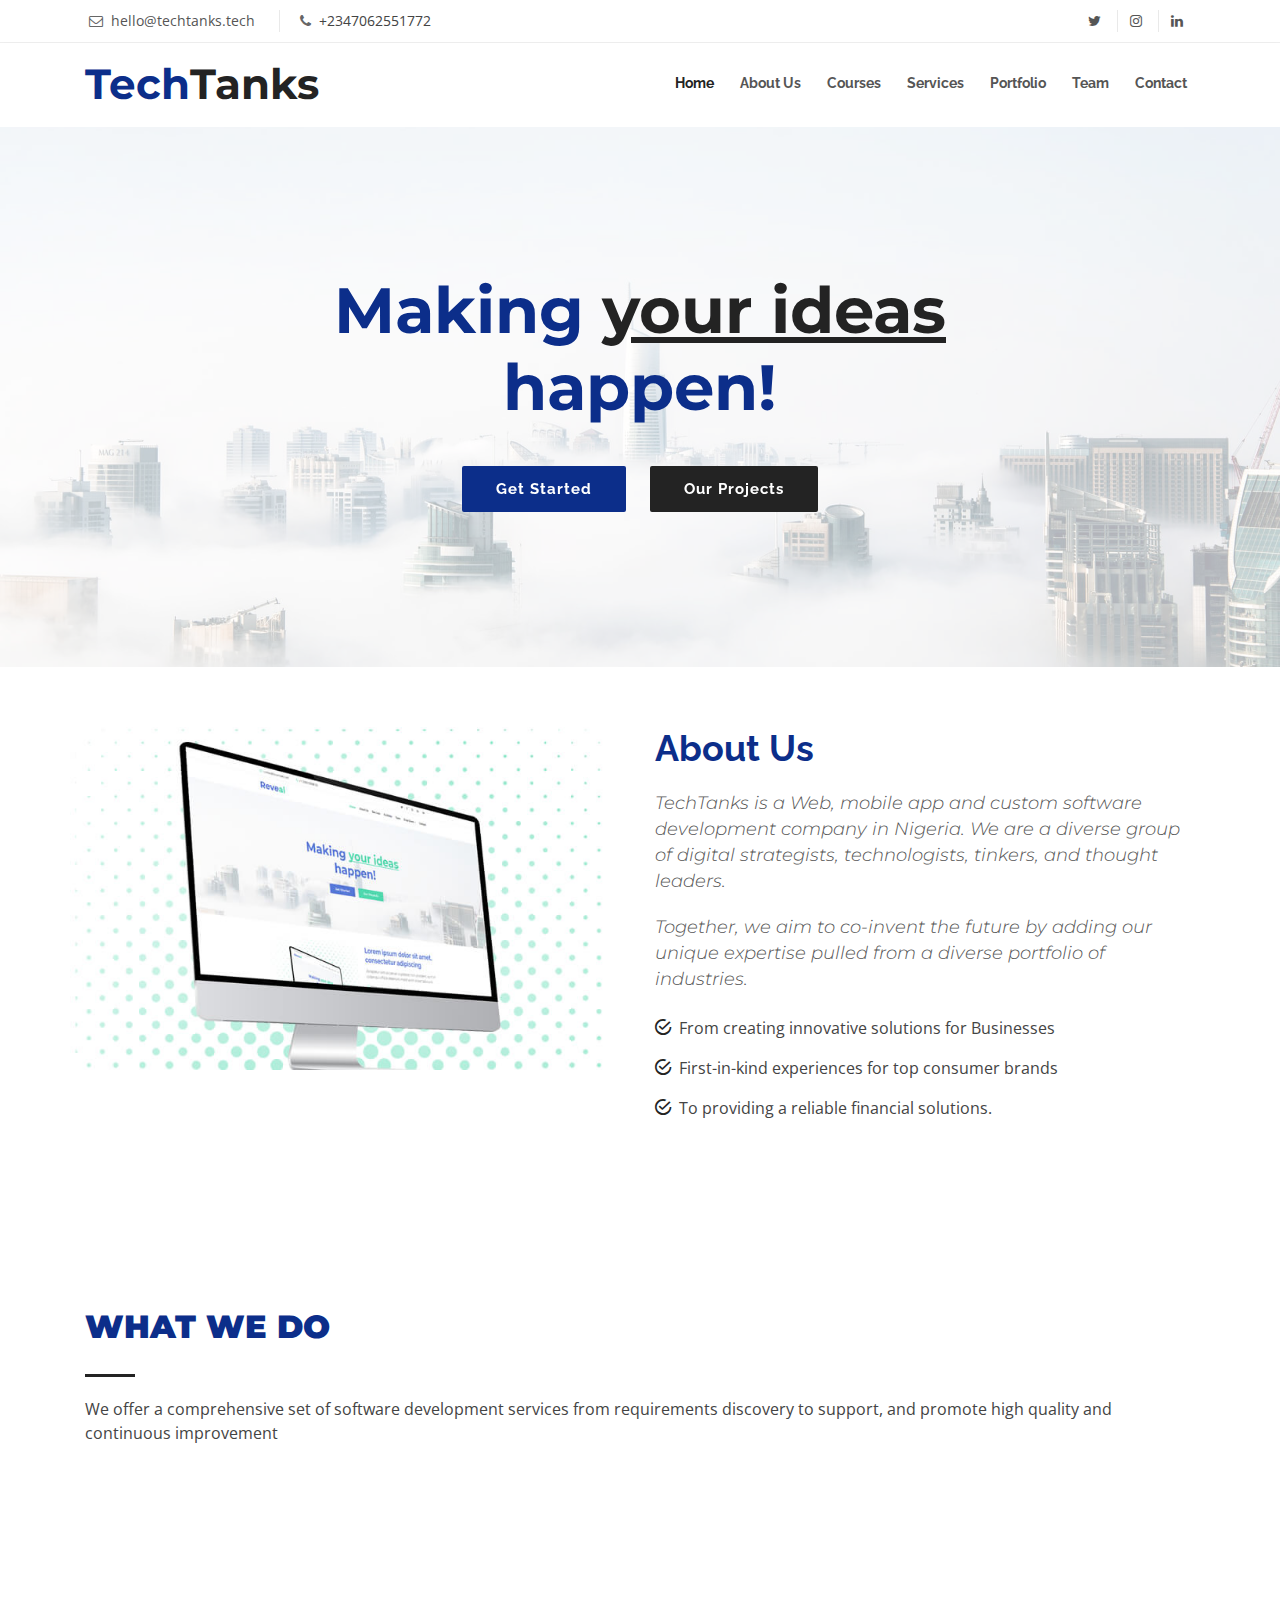
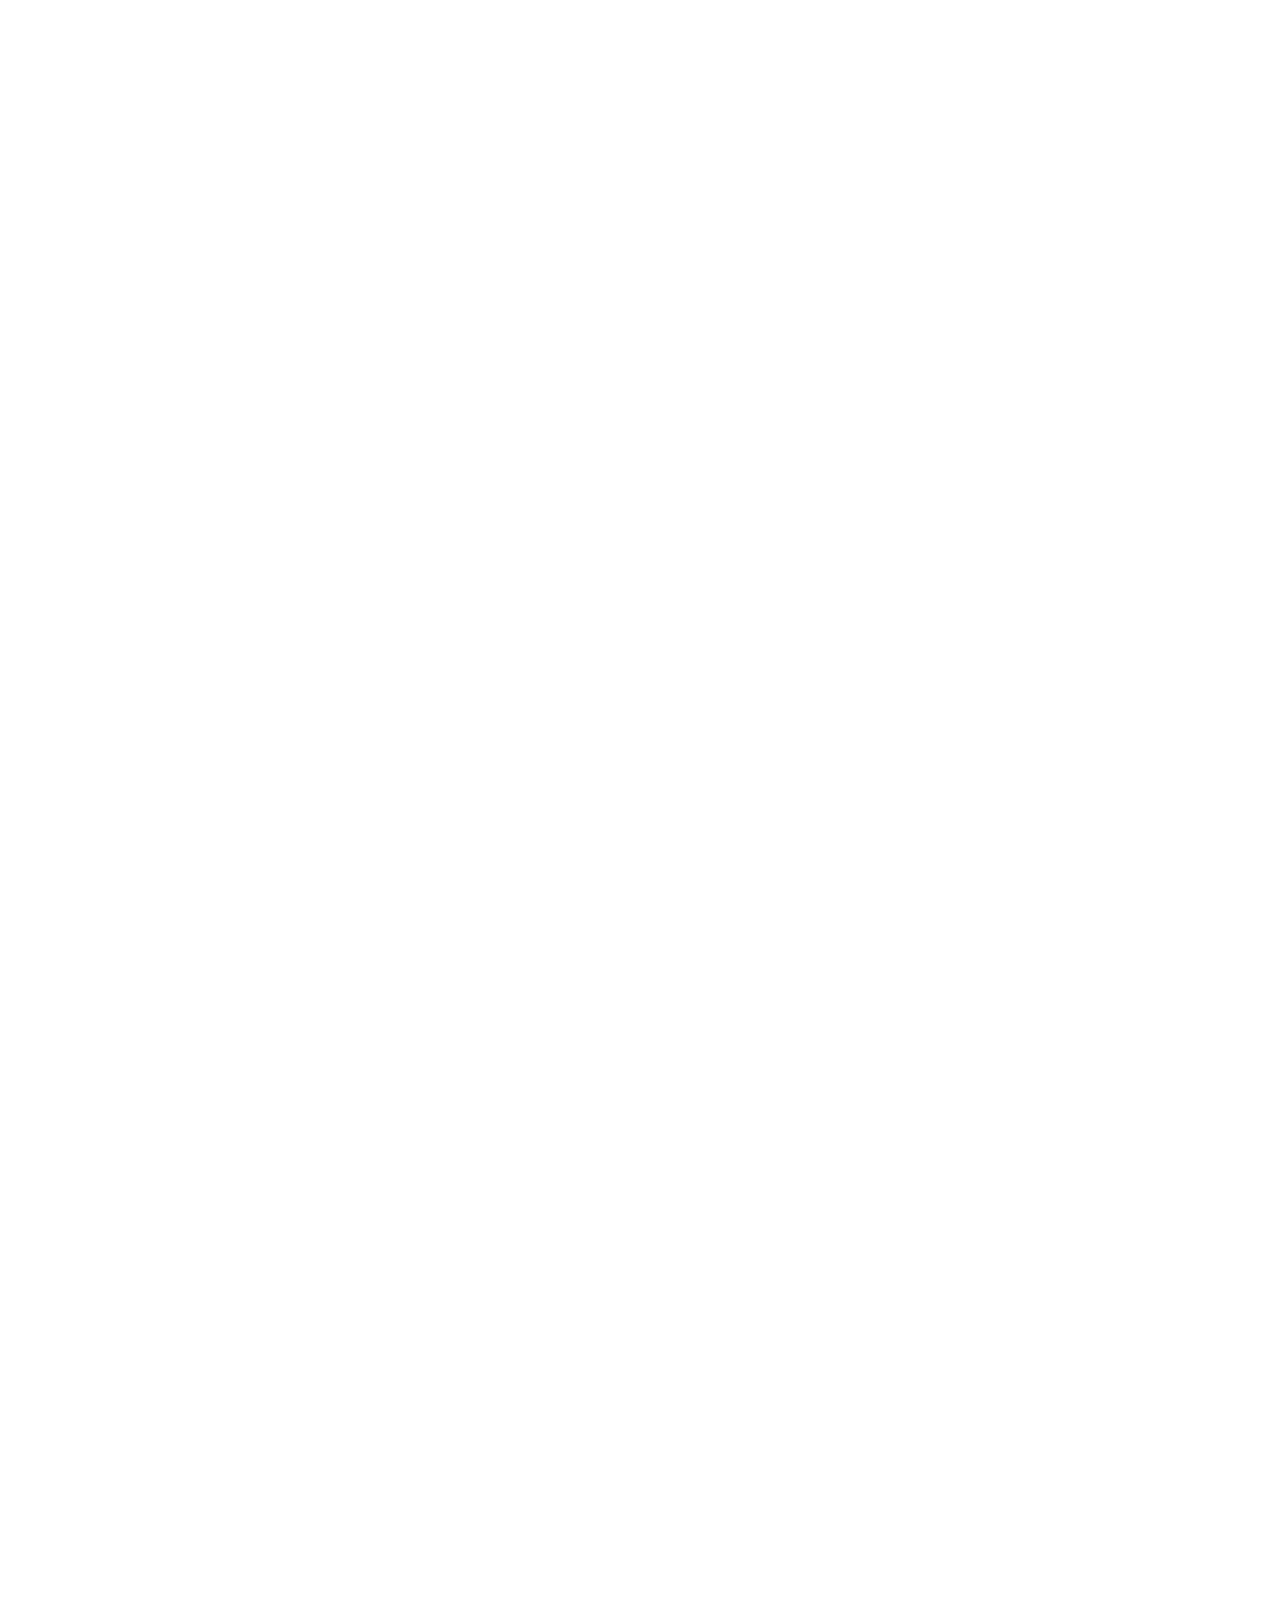
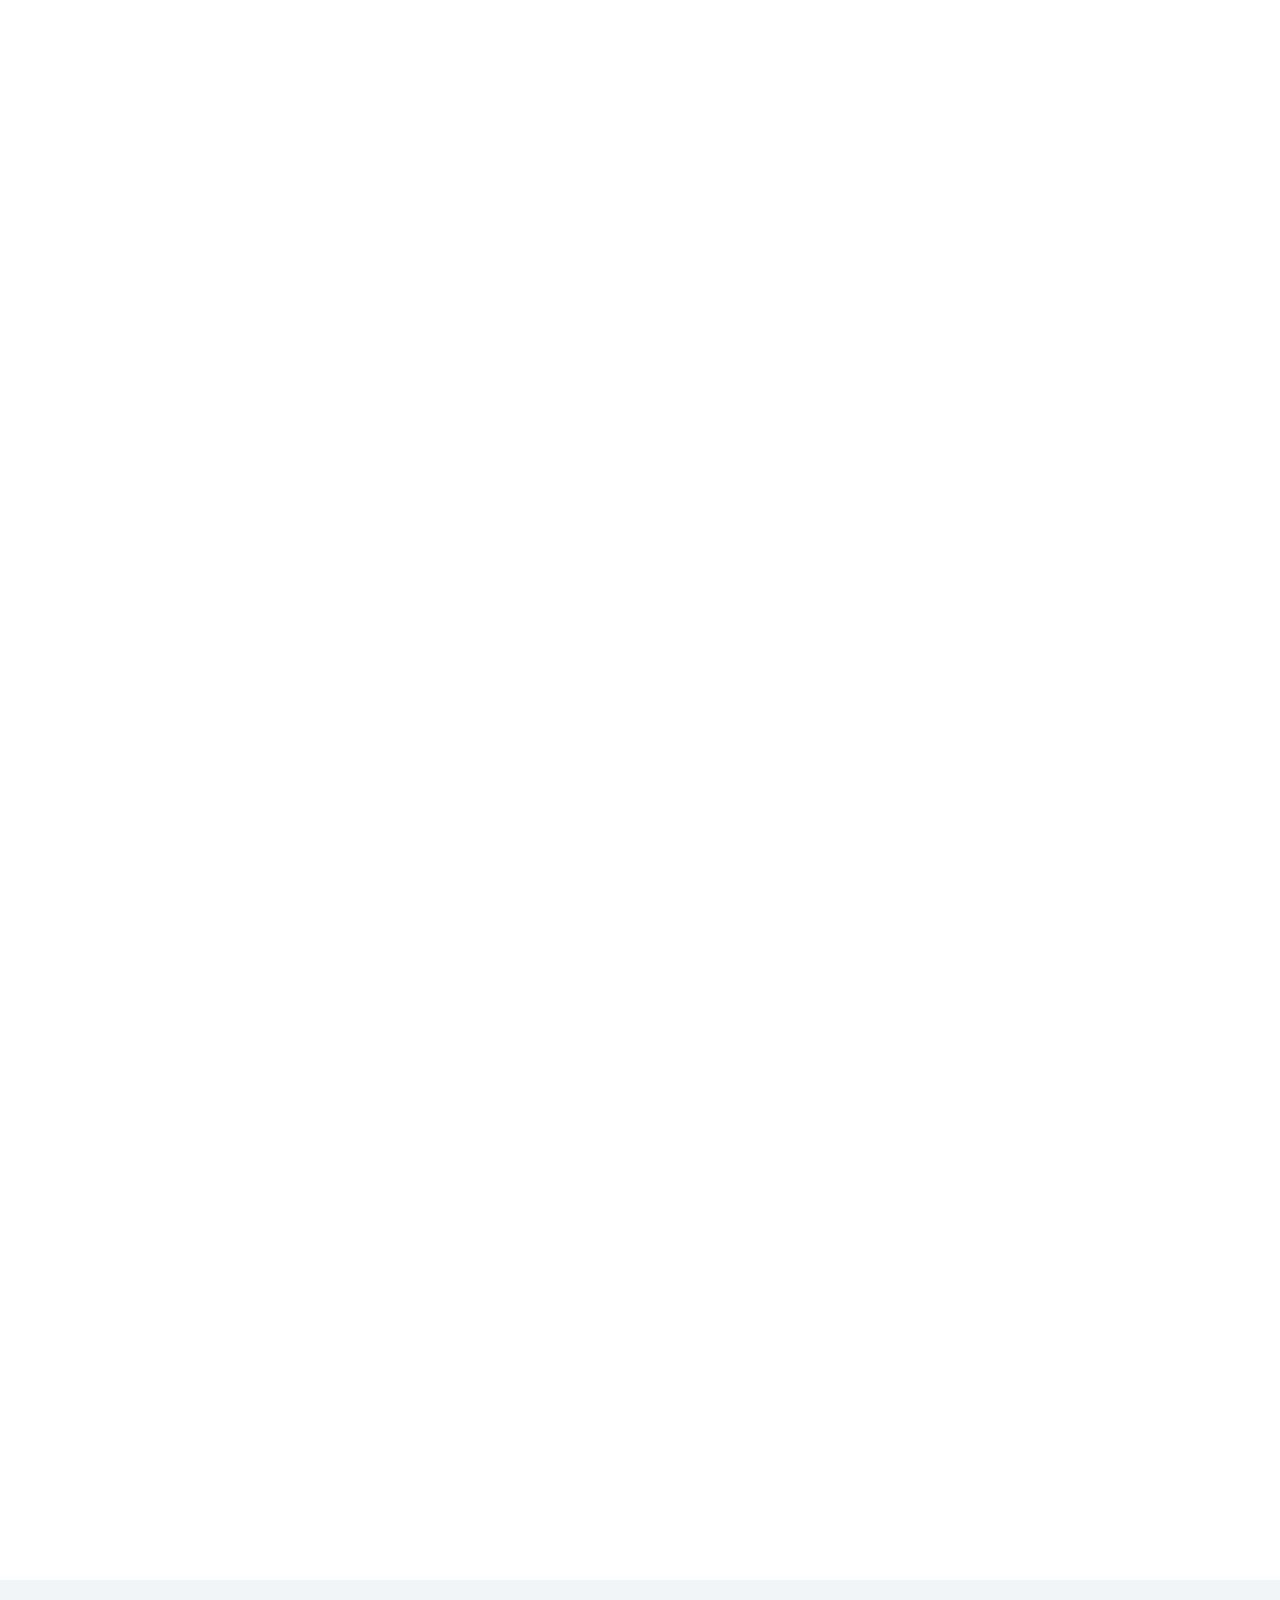
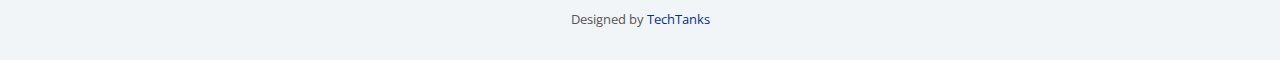
<file: index.html>
<!DOCTYPE html>
<html lang="en">
<head>
  <meta charset="utf-8">
  <title>TechTanks | Welcome</title>
  <meta content="width=device-width, initial-scale=1.0" name="viewport">
  <meta content="" name="keywords">
  <meta content="" name="description">

  <!-- Favicons -->
  <link href="img/favicon.png" rel="icon">
  <link href="img/apple-touch-icon.png" rel="apple-touch-icon">

  <!-- Google Fonts -->
  <link href="https://fonts.googleapis.com/css?family=Open+Sans:300,300i,400,400i,700,700i|Raleway:300,400,500,700,800|Montserrat:300,400,700" rel="stylesheet">

  <!-- Bootstrap CSS File -->
  <link href="lib/bootstrap/css/bootstrap.min.css" rel="stylesheet">

  <!-- Libraries CSS Files -->
  <link href="lib/font-awesome/css/font-awesome.min.css" rel="stylesheet">
  <link href="lib/animate/animate.min.css" rel="stylesheet">
  <link href="lib/ionicons/css/ionicons.min.css" rel="stylesheet">
  <link href="lib/owlcarousel/assets/owl.carousel.min.css" rel="stylesheet">
  <link href="lib/magnific-popup/magnific-popup.css" rel="stylesheet">
  <link href="lib/ionicons/css/ionicons.min.css" rel="stylesheet">

  <!-- Main Stylesheet File -->
  <link href="css/style.css" rel="stylesheet">
  <style>
    #services .box{
      min-height: 299px;
    }

  </style>

</head>

<body id="body">

  <!--==========================
    Top Bar
  ============================-->
  <section id="topbar" class="d-none d-lg-block">
    <div class="container clearfix">
      <div class="contact-info float-left">
        <i class="fa fa-envelope-o"></i> <a href="mailto:hello@techtanks.tech">hello@techtanks.tech</a>
        <i class="fa fa-phone"></i> +2347062551772
      </div>
      <div class="social-links float-right">
        <a href="#" class="twitter"><i class="fa fa-twitter"></i></a>
        <a href="#" class="instagram"><i class="fa fa-instagram"></i></a>
        <a href="#" class="linkedin"><i class="fa fa-linkedin"></i></a>
      </div>
    </div>
  </section>

  <!--==========================
    Header
  ============================-->
  <header id="header">
    <div class="container">

      <div id="logo" class="pull-left">
        <h1><a href="#body" class="scrollto">Tech<span>Tanks</span></a></h1>
        <!-- Uncomment below if you prefer to use an image logo -->
        <!-- <a href="#body"><img src="img/logo.png" alt="" title="" /></a>-->
      </div>

      <nav id="nav-menu-container">
        <ul class="nav-menu">
          <li class="menu-active"><a href="#body">Home</a></li>
          <li><a href="#about">About Us</a></li>
          <li><a href="courses.html">Courses</a></li>
          <li><a href="#services">Services</a></li>
          <li><a href="#portfolio">Portfolio</a></li>
          <li><a href="#team">Team</a></li>
          <li><a href="#contact">Contact</a></li>
        </ul>
      </nav><!-- #nav-menu-container -->
    </div>
  </header><!-- #header -->

  <!--==========================
    Intro Section
  ============================-->
  <section id="intro">

    <div class="intro-content">
      <h2>Making <span>your ideas</span><br>happen!</h2>
      <div>
        <a href="#about" class="btn-get-started scrollto">Get Started</a>
        <a href="#portfolio" class="btn-projects scrollto">Our Projects</a>
      </div>
    </div>

    <div id="intro-carousel" class="owl-carousel" >
      <div class="item" style="background-image: url('img/intro-carousel/1.jpg');"></div>
      <div class="item" style="background-image: url('img/intro-carousel/2.jpg');"></div>
      <div class="item" style="background-image: url('img/intro-carousel/3.jpg');"></div>
      <div class="item" style="background-image: url('img/intro-carousel/4.jpg');"></div>
      <div class="item" style="background-image: url('img/intro-carousel/5.jpg');"></div>
    </div>

  </section><!-- #intro -->

  <main id="main">

    <!--==========================
      About Section
    ============================-->
    <section id="about" class="wow fadeInUp">
      <div class="container">
        <div class="row">
          <div class="col-lg-6 about-img">
            <img src="img/about-img.jpg" alt="">
          </div>

          <div class="col-lg-6 content">
            <h2>About Us</h2>
            <h3>
              TechTanks is a Web, mobile app and custom software development company in Nigeria. We are a diverse group of digital strategists, technologists, tinkers, and thought leaders. 
            </h3>
            <h3>
              Together, we aim to co-invent the future by adding our unique expertise pulled from a diverse portfolio of industries.
            </h3>

            <ul>
              <li><i class="ion-android-checkmark-circle"></i> From creating innovative solutions for Businesses</li>
              <li><i class="ion-android-checkmark-circle"></i> First-in-kind experiences for top consumer brands</li>
              <li><i class="ion-android-checkmark-circle"></i> To providing a reliable financial solutions.</li>
            </ul>

          </div>
        </div>

      </div>
    </section><!-- #about -->

    <!--==========================
      Services Section
    ============================-->
    <section id="services">
      <div class="container">
        <div class="section-header">
          <h2>What we do</h2>
          <p>We offer a comprehensive set of software development services from requirements discovery to support, and promote high quality and continuous improvement</p>
        </div>

        <div class="row">

          <div class="col-lg-6">
            <div class="box wow fadeInLeft">
              <div class="icon"><i class="fa fa-bar-chart"></i></div>
              <h4 class="title"><a href="">Web development</a></h4>
              <p class="description">
                Discover our fast and reliable personalized web apps that can run well on various platforms and are suitable for all screen sizes. Be it a simple website or a complex business-critical application, such as supply chain and inventory management apps, our team knows how to target your specific needs with the power of top-notch technologies (Laravel, Django, Vue js etc.).
              </p>
            </div>
          </div>

          <div class="col-lg-6">
            <div class="box wow fadeInRight">
              <div class="icon"><i class="fa fa-picture-o"></i></div>
              <h4 class="title"><a href="">Mobile Development</a></h4>
              <p class="description">
                Create an impactful mobile app that fits your brand and industry within a shorter time frame.
              </p>
            </div>
          </div>

          <div class="col-lg-6">
            <div class="box wow fadeInLeft" data-wow-delay="0.2s">
              <div class="icon"><i class="fa fa-shopping-bag"></i></div>
              <h4 class="title"><a href="">Ecommerce</a></h4>
              <p class="description">
                As a top-tier ecommerce web development company, we offer feature-rich store development services that cover all the vital retail functionalities. ... At Techtanks, we leverage modern platforms such as  WooCommerce, Odoo, Magento, and Shopify to provide ecommerce web solutions.
              </p>
            </div>
          </div>

          <div class="col-lg-6">
            <div class="box wow fadeInRight" data-wow-delay="0.2s">
              <div class="icon"><i class="fa fa-map"></i></div>
              <h4 class="title"><a href="">Cloude</a></h4>
              <p class="description">
                From application modernisation to cloud migration, Techtanks has the expertise and experience to support your software development requirements.
              </p>
            </div>
          </div>

        </div>

      </div>
    </section><!-- #services -->

    <!--==========================
      Clients Section
    ============================-->
    <section id="clients" class="wow fadeInUp">
      <div class="container">
        <div class="section-header">
          <h2>Clients</h2>
          <p>Not to brag, but we've had the pleasure of working with many amazing brands!</p>
        </div>

        <div class="owl-carousel clients-carousel">
          <img max-height="95px;" src="img/clients/client-1.png" alt="">
          <img max-height="95px;" src="img/clients/client-2.png" alt="">
          <img max-height="95px;" src="img/clients/client-3.jpg" alt="">
          <img max-height="95px;" src="img/clients/client-4.png" alt="">
          <img max-height="95px;" src="img/clients/client-5.png" alt="">
          <img max-height="95px;" src="img/clients/client-6.png" alt="">
        </div>

      </div>
    </section><!-- #clients -->

    <!--==========================
      Our Portfolio Section
    ============================-->
    <section id="portfolio" class="wow fadeInUp">
      <div class="container">
        <div class="section-header">
          <h2>Our Portfolio</h2>
          <p>Meanwhile, here are our latest projects</p>
        </div>
      </div>

      <div class="container-fluid">
        <div class="row no-gutters">

          <div class="col-lg-3 col-md-4">
            <div class="portfolio-item wow fadeInUp">
              <a href="img/portfolio/1.jpg" class="portfolio-popup">
                <img src="img/portfolio/1.jpg" alt="">
                <div class="portfolio-overlay">
                  <div class="portfolio-info"><h2 class="wow fadeInUp">Shopminiso-ng.com</h2></div>
                </div>
              </a>
            </div>
          </div>

          <div class="col-lg-3 col-md-4">
            <div class="portfolio-item wow fadeInUp">
              <a href="img/portfolio/2.png" class="portfolio-popup">
                <img src="img/portfolio/2.png" alt="">
                <div class="portfolio-overlay">
                  <div class="portfolio-info"><h2 class="wow fadeInUp">Miniso-ng Mobile</h2></div>
                </div>
              </a>
            </div>
          </div>

          <div class="col-lg-3 col-md-4">
            <div class="portfolio-item wow fadeInUp">
              <a href="img/portfolio/3.jpg" class="portfolio-popup">
                <img src="img/portfolio/3.jpg" alt="">
                <div class="portfolio-overlay">
                  <div class="portfolio-info"><h2 class="wow fadeInUp">SplitPay.ng</h2></div>
                </div>
              </a>
            </div>
          </div>

          <div class="col-lg-3 col-md-4">
            <div class="portfolio-item wow fadeInUp">
              <a href="img/portfolio/4.jpg" class="portfolio-popup">
                <img src="img/portfolio/4.jpg" alt="">
                <div class="portfolio-overlay">
                  <div class="portfolio-info"><h2 class="wow fadeInUp">Splitpay Dashboard</h2></div>
                </div>
              </a>
            </div>
          </div>

          <div class="col-lg-3 col-md-4">
            <div class="portfolio-item wow fadeInUp">
              <a href="img/portfolio/5.jpg" class="portfolio-popup">
                <img src="img/portfolio/5.jpg" alt="">
                <div class="portfolio-overlay">
                  <div class="portfolio-info"><h2 class="wow fadeInUp">Yds.com.ng</h2></div>
                </div>
              </a>
            </div>
          </div>

          <div class="col-lg-3 col-md-4">
            <div class="portfolio-item wow fadeInUp">
              <a href="img/portfolio/6.jpg" class="portfolio-popup">
                <img src="img/portfolio/6.jpg" alt="">
                <div class="portfolio-overlay">
                  <div class="portfolio-info"><h2 class="wow fadeInUp">Stories Mobile App</h2></div>
                </div>
              </a>
            </div>
          </div>

          <div class="col-lg-3 col-md-4">
            <div class="portfolio-item wow fadeInUp">
              <a href="img/portfolio/7.jpg" class="portfolio-popup">
                <img src="img/portfolio/7.jpg" alt="">
                <div class="portfolio-overlay">
                  <div class="portfolio-info"><h2 class="wow fadeInUp">User Dashboard</h2></div>
                </div>
              </a>
            </div>
          </div>

          <div class="col-lg-3 col-md-4">
            <div class="portfolio-item wow fadeInUp">
              <a href="img/portfolio/8.jpg" class="portfolio-popup">
                <img src="img/portfolio/8.JPG" alt="">
                <div class="portfolio-overlay">
                  <div class="portfolio-info"><h2 class="wow fadeInUp">ydsgroceries.com</h2></div>
                </div>
              </a>
            </div>
          </div>

        </div>

      </div>
    </section><!-- #portfolio -->

    <!--==========================
      Testimonials Section
    ============================-->
   

    <!--==========================
      Call To Action Section
    ============================-->
    <section id="call-to-action" class="wow fadeInUp">
      <div class="container">
        <div class="row">
          <div class="col-lg-9 text-center text-lg-left">
            <h3 class="cta-title">Are you ready ?</h3>
            <p class="cta-text"> Take your business forward</p>
          </div>
          <div class="col-lg-3 cta-btn-container text-center">
            <a class="cta-btn align-middle" href="#">Contact Us</a>
          </div>
        </div>

      </div>
    </section><!-- #call-to-action -->

    <!--==========================
      Our Team Section
    ============================-->
    <!--
    <section id="team" class="wow fadeInUp">
      <div class="container">
        <div class="section-header">
          <h2>Our Team</h2>
        </div>
        <div class="row">

          <div class="col-offset-lg-2 col-lg-3 col-md-6">
            <div class="member">
              <div class="pic"><img src="img/team-1.jpg" alt=""></div>
              <div class="details">
                <h4>Dr Zaheed Mahmood</h4>
                <span>ADVISER</span>
                <div class="social">
                  <a href=""><i class="fa fa-twitter"></i></a>
                  <a href=""><i class="fa fa-facebook"></i></a>
                  <a href=""><i class="fa fa-google-plus"></i></a>
                  <a href=""><i class="fa fa-linkedin"></i></a>
                </div>
              </div>
            </div>
          </div>

          <div class="col-lg-3 col-md-6">
            <div class="member">
              <div class="pic"><img src="img/team-2.png" alt=""></div>
              <div class="details">
                <h4>Surayya Ahmad</h4>
                <span>COO</span>
                <div class="social">
                  <a href=""><i class="fa fa-twitter"></i></a>
                  <a href=""><i class="fa fa-facebook"></i></a>
                  <a href=""><i class="fa fa-google-plus"></i></a>
                  <a href=""><i class="fa fa-linkedin"></i></a>
                </div>
              </div>
            </div>
          </div>

          <div class="col-lg-3 col-md-6">
            <div class="member">
              <div class="pic"><img src="img/team-3.jpg" alt=""></div>
              <div class="details">
                <h4>Musa Dabra</h4>
                <span>CTO</span>
                <div class="social">
                  <a href=""><i class="fa fa-twitter"></i></a>
                  <a href=""><i class="fa fa-facebook"></i></a>
                  <a href=""><i class="fa fa-google-plus"></i></a>
                  <a href=""><i class="fa fa-linkedin"></i></a>
                </div>
              </div>
            </div>
          </div>
          -->
          <!-- <div class="col-lg-3 col-md-6">
            <div class="member">
              <div class="pic"><img src="img/team-4.jpg" alt=""></div>
              <div class="details">
                <h4>Amanda Jepson</h4>
                <span>Accountant</span>
                <div class="social">
                  <a href=""><i class="fa fa-twitter"></i></a>
                  <a href=""><i class="fa fa-facebook"></i></a>
                  <a href=""><i class="fa fa-google-plus"></i></a>
                  <a href=""><i class="fa fa-linkedin"></i></a>
                </div>
              </div>
            </div>
          </div> -->
    <!--
        </div>

      </div>
    </section>
    -->
    <!-- #team -->

    <!--==========================
      Contact Section
    ============================-->
    <section id="contact" class="wow fadeInUp">
      <div class="container">
        <div class="section-header">
          <h2>Contact Us</h2>
          <p>Get in touch with us</p>
        </div>

        <div class="row contact-info">

          <div class="col-md-4">
            <div class="contact-address">
              <i class="ion-ios-location-outline"></i>
              <h3>Address</h3>
              <address>5 Siraso close, Zone 7 Abuja, Nigeria.</address>
            </div>
          </div>

          
          <div class="col-md-4">
            <div class="contact-address">
              <i class="ion-ios-location-outline"></i>
              <h3>Address</h3>
              <address>Innovation Centre, University of Hertfordshire, College Lane, Hatfield, AL10 9AB.</address>
            </div>
          </div>

          <div class="col-md-4">
            <div class="contact-phone">
              <i class="ion-ios-telephone-outline"></i>
              <h3>Phone Number</h3>
              <p>NG:<a href="tel:+2347062551772">+23 4706 2551772</a></p>
              <p>UK:<a href="tel:+447488863744">+44 7488 863744</a></p>
            </div>
          </div>

        </div>
      </div>

      <div class="container mb-4" style="overflow: hidden;">
        <div class="col-lg-6" style="float: left;">
            <div class="mapouter"><div class="gmap_canvas"><iframe width="100%" height="500" id="gmap_canvas" src="https://maps.google.com/maps?q=yds%20zone%207%20abuja&t=&z=19&ie=UTF8&iwloc=&output=embed" frameborder="0" scrolling="no" marginheight="0" marginwidth="0"></iframe><a href="https://www.enable-javascript.net/blog/divi-discount/">elegant by elegantthemes</a></div><style>.mapouter{position:relative;text-align:right;height:500px;width:100%;}.gmap_canvas {overflow:hidden;background:none!important;height:500px;width:100%;}</style></div>
        </div>
        <div class="col-lg-6" style="float: left;">
          <div class="form">
            <div id="sendmessage">Your message has been sent. Thank you!</div>
            <div id="errormessage"></div>
            <form action="" method="post" role="form" class="contactForm">
              <div class="form-row">
                <div class="form-group col-md-6">
                  <input type="text" name="name" class="form-control" id="name" placeholder="Your Name" data-rule="minlen:4" data-msg="Please enter at least 4 chars" />
                  <div class="validation"></div>
                </div>
                <div class="form-group col-md-6">
                  <input type="email" class="form-control" name="email" id="email" placeholder="Your Email" data-rule="email" data-msg="Please enter a valid email" />
                  <div class="validation"></div>
                </div>
              </div>
              <div class="form-group">
                <input type="text" class="form-control" name="subject" id="subject" placeholder="Subject" data-rule="minlen:4" data-msg="Please enter at least 8 chars of subject" />
                <div class="validation"></div>
              </div>
              <div class="form-group">
                <textarea class="form-control" name="message" rows="5" data-rule="required" data-msg="Please write something for us" placeholder="Message"></textarea>
                <div class="validation"></div>
              </div>
              <div class="text-center"><button type="submit">Send Message</button></div>
            </form>
          </div>
  
        </div>
      </div>

    </section><!-- #contact -->

  </main>

  <!--==========================
    Footer
  ============================-->
  <footer id="footer">
    <div class="container">
      <div class="copyright">
      </div>
      <div class="credits">
        Designed by <a href="#">TechTanks</a>
      </div>
    </div>
  </footer><!-- #footer -->

  <a href="#" class="back-to-top"><i class="fa fa-chevron-up"></i></a>

  <!-- JavaScript Libraries -->
  <script src="lib/jquery/jquery.min.js"></script>
  <script src="lib/jquery/jquery-migrate.min.js"></script>
  <script src="lib/bootstrap/js/bootstrap.bundle.min.js"></script>
  <script src="lib/easing/easing.min.js"></script>
  <script src="lib/superfish/hoverIntent.js"></script>
  <script src="lib/superfish/superfish.min.js"></script>
  <script src="lib/wow/wow.min.js"></script>
  <script src="lib/owlcarousel/owl.carousel.min.js"></script>
  <script src="lib/magnific-popup/magnific-popup.min.js"></script>
  <script src="lib/sticky/sticky.js"></script>

  <!-- Contact Form JavaScript File -->
  <script src="contactform/contactform.js"></script>

  <!-- Template Main Javascript File -->
  <script src="js/main.js"></script>

</body>
</html>
</file>
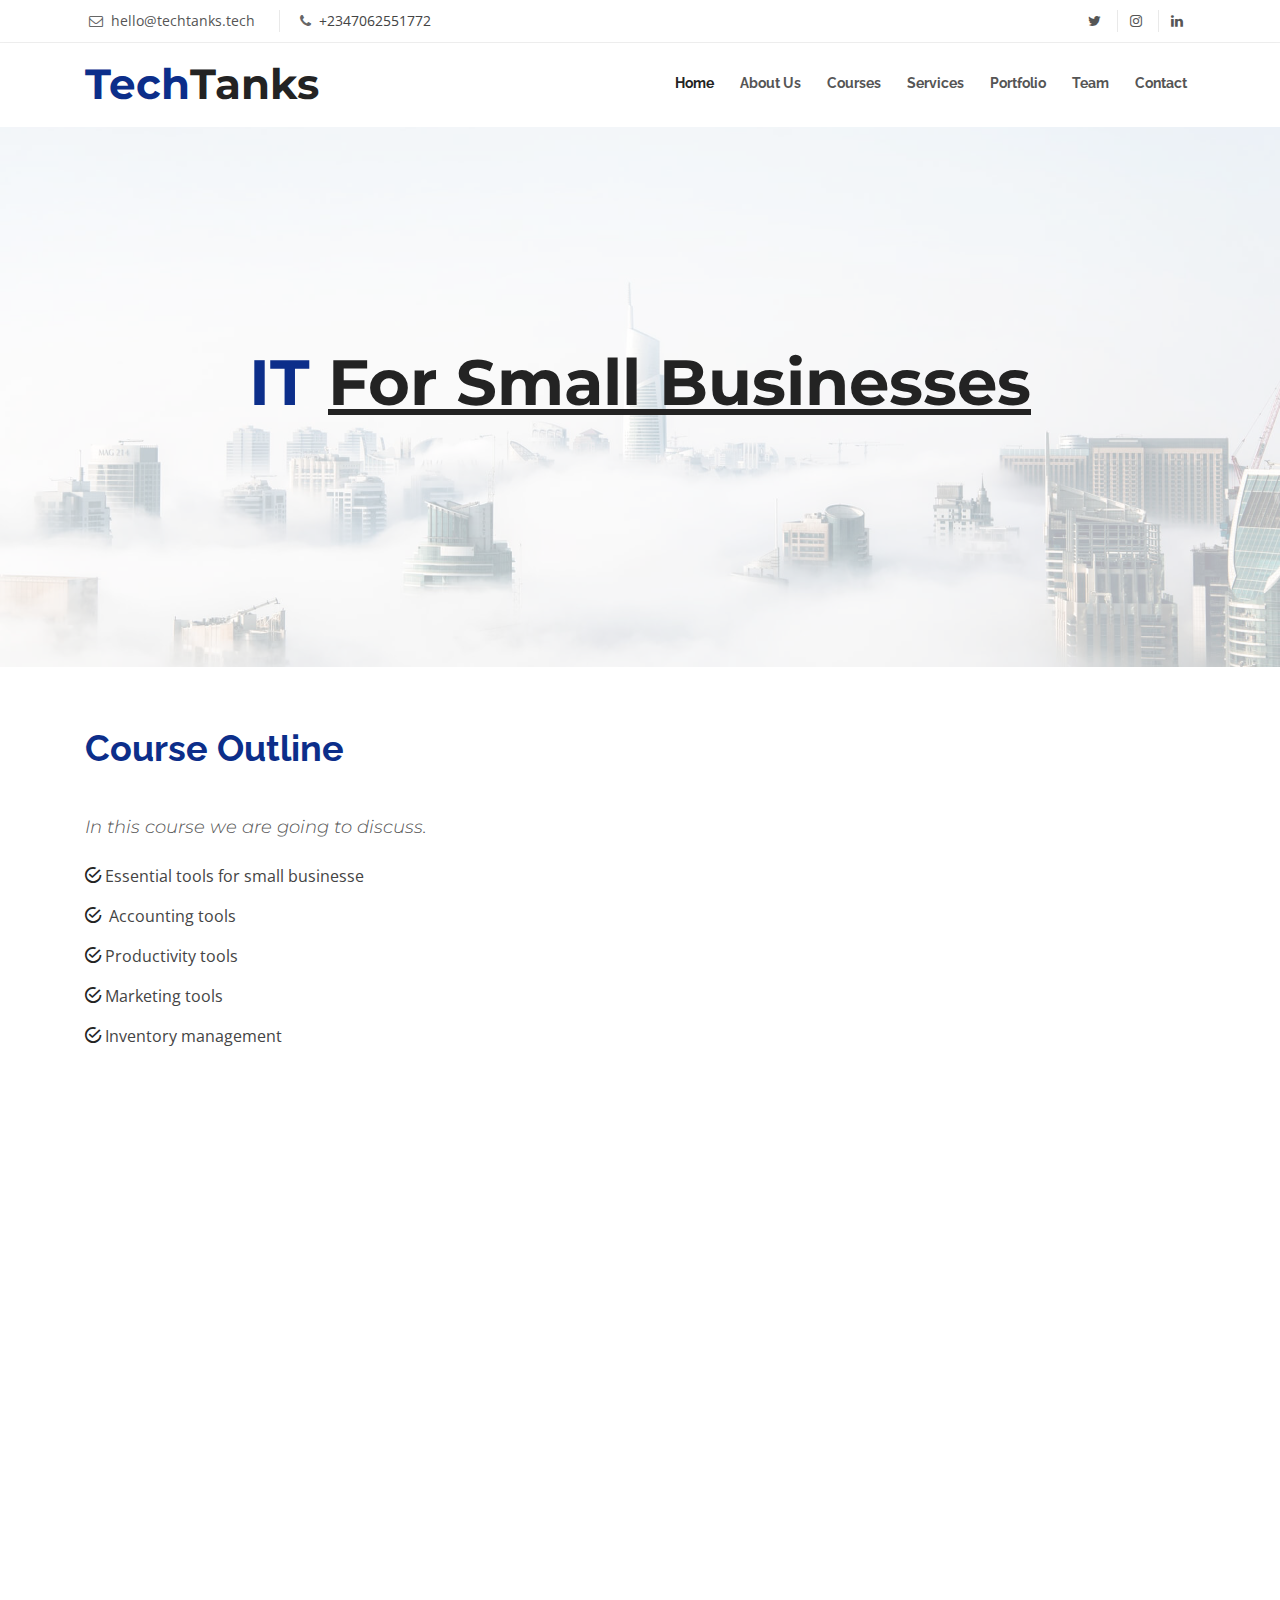
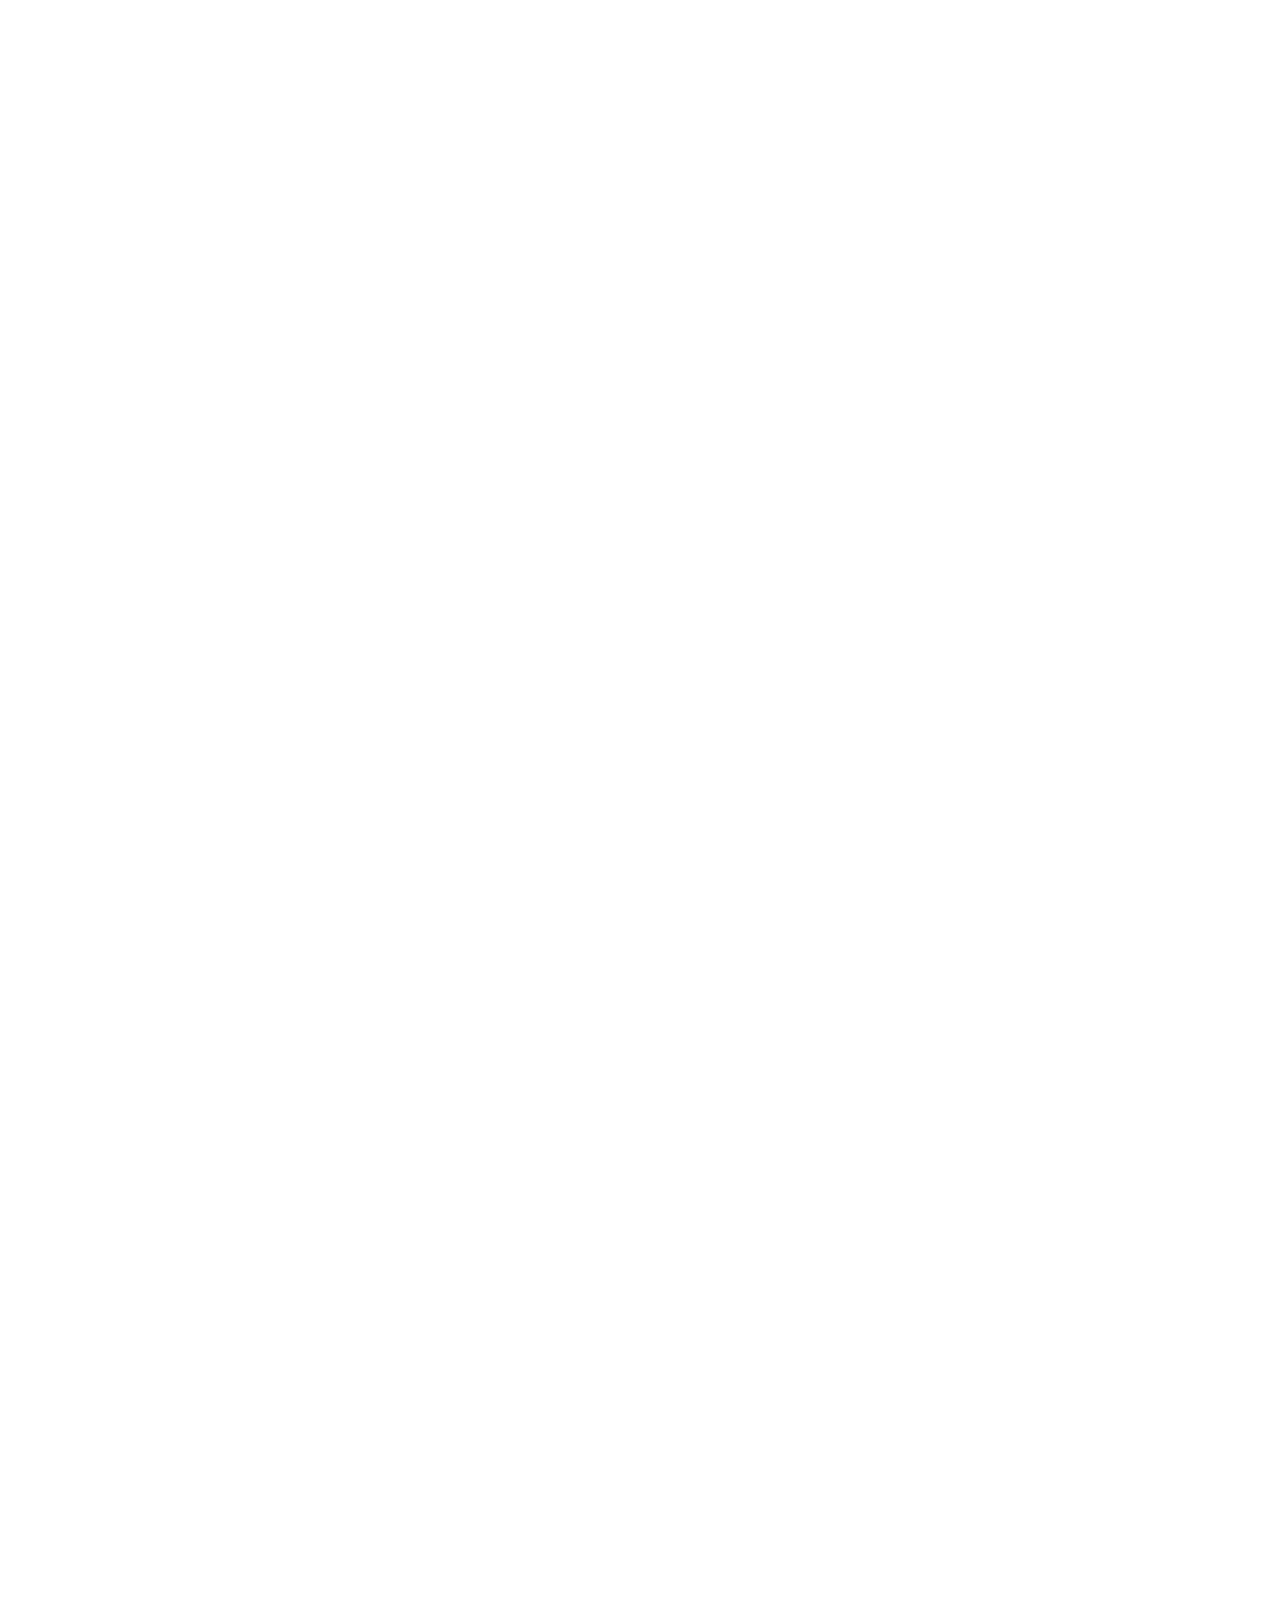
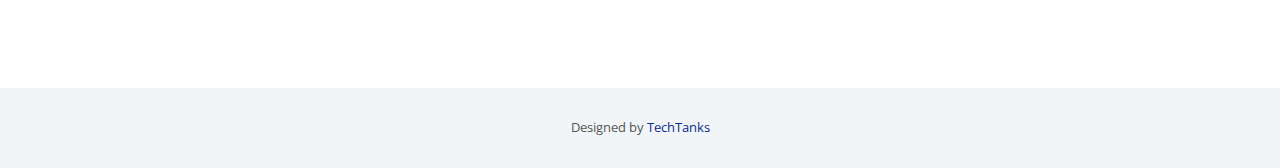
<file: courses.html>
<!DOCTYPE html>
<html lang="en">
<head>
  <meta charset="utf-8">
  <title>TechTanks | Welcome</title>
  <meta content="width=device-width, initial-scale=1.0" name="viewport">
  <meta content="" name="keywords">
  <meta content="" name="description">

  <!-- Favicons -->
  <link href="img/favicon.png" rel="icon">
  <link href="img/apple-touch-icon.png" rel="apple-touch-icon">

  <!-- Google Fonts -->
  <link href="https://fonts.googleapis.com/css?family=Open+Sans:300,300i,400,400i,700,700i|Raleway:300,400,500,700,800|Montserrat:300,400,700" rel="stylesheet">

  <!-- Bootstrap CSS File -->
  <link href="lib/bootstrap/css/bootstrap.min.css" rel="stylesheet">

  <!-- Libraries CSS Files -->
  <link href="lib/font-awesome/css/font-awesome.min.css" rel="stylesheet">
  <link href="lib/animate/animate.min.css" rel="stylesheet">
  <link href="lib/ionicons/css/ionicons.min.css" rel="stylesheet">
  <link href="lib/owlcarousel/assets/owl.carousel.min.css" rel="stylesheet">
  <link href="lib/magnific-popup/magnific-popup.css" rel="stylesheet">
  <link href="lib/ionicons/css/ionicons.min.css" rel="stylesheet">

  <!-- Main Stylesheet File -->
  <link href="css/style.css" rel="stylesheet">
  <style>
    #services .box{
      min-height: 299px;
    }

    #services .box{
      padding: 0px !important;
    }

  </style>

</head>

<body id="body">

  <!--==========================
    Top Bar
  ============================-->
  <section id="topbar" class="d-none d-lg-block">
    <div class="container clearfix">
      <div class="contact-info float-left">
        <i class="fa fa-envelope-o"></i> <a href="mailto:hello@techtanks.tech">hello@techtanks.tech</a>
        <i class="fa fa-phone"></i> +2347062551772
      </div>
      <div class="social-links float-right">
        <a href="#" class="twitter"><i class="fa fa-twitter"></i></a>
        <a href="#" class="instagram"><i class="fa fa-instagram"></i></a>
        <a href="#" class="linkedin"><i class="fa fa-linkedin"></i></a>
      </div>
    </div>
  </section>

  <!--==========================
    Header
  ============================-->
  <header id="header">
    <div class="container">

      <div id="logo" class="pull-left">
        <h1><a href="#body" class="scrollto">Tech<span>Tanks</span></a></h1>
        <!-- Uncomment below if you prefer to use an image logo -->
        <!-- <a href="#body"><img src="img/logo.png" alt="" title="" /></a>-->
      </div>

      <nav id="nav-menu-container">
        <ul class="nav-menu">
          <li class="menu-active"><a href="#body">Home</a></li>
          <li><a href="#about">About Us</a></li>
          <li><a href="courses.html">Courses</a></li>
          <li><a href="#services">Services</a></li>
          <li><a href="#portfolio">Portfolio</a></li>
          <li><a href="#team">Team</a></li>
          <li><a href="#contact">Contact</a></li>
        </ul>
      </nav><!-- #nav-menu-container -->
    </div>
  </header><!-- #header -->

  <!--==========================
    Intro Section
  ============================-->
  <section id="intro">

    <div class="intro-content">
      <h2>IT <span>For Small Businesses</span></h2>
    </div>

    <div id="intro-carousel" class="owl-carousel" >
      <div class="item" style="background-image: url('img/intro-carousel/1.jpg');"></div>
      <div class="item" style="background-image: url('img/intro-carousel/2.jpg');"></div>
      <div class="item" style="background-image: url('img/intro-carousel/3.jpg');"></div>
      <div class="item" style="background-image: url('img/intro-carousel/4.jpg');"></div>
      <div class="item" style="background-image: url('img/intro-carousel/5.jpg');"></div>
    </div>

  </section><!-- #intro -->

  <main id="main">

    <!--==========================
      About Section
    ============================-->
    <section id="about" class="wow fadeInUp">
      <div class="container">
        <div class="row">
          <div class="col-lg-6 content">
            <h2>Course Outline</h2>
             </br>
            <h3>
              In this course we are going to discuss.
            </h3>
            <ul>
              <li><i class="ion-android-checkmark-circle"></i>Essential tools for small businesse</li>
              <li><i class="ion-android-checkmark-circle"></i> Accounting tools</li>
              <li><i class="ion-android-checkmark-circle"></i>Productivity tools</li>
              <li><i class="ion-android-checkmark-circle"></i>Marketing tools</li>
              <li><i class="ion-android-checkmark-circle"></i>Inventory management</li>
            </ul>
          </div>
        </div>
      </div>
    </section><!-- #about -->

    <!--==========================
      Services Section
    ============================-->
    <section id="services">
      <div class="container">
        <!-- <div class="section-header">
          <h2></h2>
        </div> -->

        <div class="row">

          <div class="col-lg-6">
            <div class="box wow fadeInLeft">
              <iframe width="100%" height="315" src="https://www.youtube.com/embed/LpcJsnkKN9o" frameborder="0" allow="accelerometer; autoplay; encrypted-media; gyroscope; picture-in-picture" allowfullscreen></iframe>
            </div>
          </div>

          <div class="col-lg-6">
            <div class="box wow fadeInRight">
              <iframe width="100%" height="315" src="https://www.youtube.com/embed/Kl-wBmJ0sc0" frameborder="0" allow="accelerometer; autoplay; encrypted-media; gyroscope; picture-in-picture" allowfullscreen></iframe>
            </div>
          </div>

          <div class="col-lg-6">
            <div class="box wow fadeInLeft" data-wow-delay="0.1s">
              <iframe width="100%" height="315" src="https://www.youtube.com/embed/tu6Lug2ZYE0" frameborder="0" allow="accelerometer; autoplay; encrypted-media; gyroscope; picture-in-picture" allowfullscreen></iframe>
            </div>
          </div>

          <div class="col-lg-6">
            <div class="box wow fadeInLeft" data-wow-delay="0.1">
              <iframe width="100%" height="315" src="https://www.youtube.com/embed/KDg_oeF9N9E" frameborder="0" allow="accelerometer; autoplay; encrypted-media; gyroscope; picture-in-picture" allowfullscreen></iframe>
            </div>
          </div>

          <div class="col-lg-6">
            <div class="box wow fadeInLeft" data-wow-delay="0.1s">
              <iframe width="100%" height="315" src="https://www.youtube.com/embed/_0PE4iWiShU" frameborder="0" allow="accelerometer; autoplay; encrypted-media; gyroscope; picture-in-picture" allowfullscreen></iframe>
            </div>
          </div>

          <div class="col-lg-6">
            <div class="box wow fadeInLeft" data-wow-delay="0.1s">
              <iframe width="100%" height="315" src="https://www.youtube.com/embed/NZq_ds6qM_8" frameborder="0" allow="accelerometer; autoplay; encrypted-media; gyroscope; picture-in-picture" allowfullscreen></iframe>
            </div>
          </div>

        </div>

      </div>
    </section><!-- #services -->


    <!--==========================
      Contact Section
    ============================-->
    <section id="contact" class="wow fadeInUp">
      <div class="container">
        <div class="section-header">
          <h2>Contact Us</h2>
          <p>Get in touch with us</p>
        </div>

        <div class="row contact-info">

          <div class="col-md-4">
            <div class="contact-address">
              <i class="ion-ios-location-outline"></i>
              <h3>Address</h3>
              <address>5 Siraso close, Zone 7 Abuja, Nigeria.</address>
            </div>
          </div>

          <div class="col-md-4">
            <div class="contact-phone">
              <i class="ion-ios-telephone-outline"></i>
              <h3>Phone Number</h3>
              <p><a href="tel:+2347062551772">+2347062551772</a></p>
            </div>
          </div>

          <div class="col-md-4">
            <div class="contact-email">
              <i class="ion-ios-email-outline"></i>
              <h3>Email</h3>
              <p><a href="mailto:Hello@techtanks.tech">Hello@techtanks.tech</a></p>
            </div>
          </div>

        </div>
      </div>

      <div class="container mb-4" style="overflow: hidden;">
        <div class="col-lg-6" style="float: left;">
            <div class="mapouter"><div class="gmap_canvas"><iframe width="100%" height="500" id="gmap_canvas" src="https://maps.google.com/maps?q=yds%20zone%207%20abuja&t=&z=19&ie=UTF8&iwloc=&output=embed" frameborder="0" scrolling="no" marginheight="0" marginwidth="0"></iframe><a href="https://www.enable-javascript.net/blog/divi-discount/">elegant by elegantthemes</a></div><style>.mapouter{position:relative;text-align:right;height:500px;width:100%;}.gmap_canvas {overflow:hidden;background:none!important;height:500px;width:100%;}</style></div>
        </div>
        <div class="col-lg-6" style="float: left;">
          <div class="form">
            <div id="sendmessage">Your message has been sent. Thank you!</div>
            <div id="errormessage"></div>
            <form action="" method="post" role="form" class="contactForm">
              <div class="form-row">
                <div class="form-group col-md-6">
                  <input type="text" name="name" class="form-control" id="name" placeholder="Your Name" data-rule="minlen:4" data-msg="Please enter at least 4 chars" />
                  <div class="validation"></div>
                </div>
                <div class="form-group col-md-6">
                  <input type="email" class="form-control" name="email" id="email" placeholder="Your Email" data-rule="email" data-msg="Please enter a valid email" />
                  <div class="validation"></div>
                </div>
              </div>
              <div class="form-group">
                <input type="text" class="form-control" name="subject" id="subject" placeholder="Subject" data-rule="minlen:4" data-msg="Please enter at least 8 chars of subject" />
                <div class="validation"></div>
              </div>
              <div class="form-group">
                <textarea class="form-control" name="message" rows="5" data-rule="required" data-msg="Please write something for us" placeholder="Message"></textarea>
                <div class="validation"></div>
              </div>
             
            </form>
          </div>
  
        </div>
      </div>

    </section><!-- #contact -->

  </main>

  <!--==========================
    Footer
  ============================-->
  <footer id="footer">
    <div class="container">
      <div class="copyright">
      </div>
      <div class="credits">
        Designed by <a href="#">TechTanks</a>
      </div>
    </div>
  </footer><!-- #footer -->

  <a href="#" class="back-to-top"><i class="fa fa-chevron-up"></i></a>

  <!-- JavaScript Libraries -->
  <script src="lib/jquery/jquery.min.js"></script>
  <script src="lib/jquery/jquery-migrate.min.js"></script>
  <script src="lib/bootstrap/js/bootstrap.bundle.min.js"></script>
  <script src="lib/easing/easing.min.js"></script>
  <script src="lib/superfish/hoverIntent.js"></script>
  <script src="lib/superfish/superfish.min.js"></script>
  <script src="lib/wow/wow.min.js"></script>
  <script src="lib/owlcarousel/owl.carousel.min.js"></script>
  <script src="lib/magnific-popup/magnific-popup.min.js"></script>
  <script src="lib/sticky/sticky.js"></script>

  <!-- Contact Form JavaScript File -->
  <script src="contactform/contactform.js"></script>

  <!-- Template Main Javascript File -->
  <script src="js/main.js"></script>

</body>
</html>
</file>
<file: css/style.css>
/*
  Theme Name: Reveal
  Theme URL: https://bootstrapmade.com/reveal-bootstrap-corporate-template/
  Author: BootstrapMade.com
  License: https://bootstrapmade.com/license/
*/

/*--------------------------------------------------------------
# General
--------------------------------------------------------------*/

body {
  background: #fff;
  color: #444;
  font-family: "Open Sans", sans-serif;
}

a {
  color: #666;
  transition: 0.5s;
}

a:hover,
a:active,
a:focus {
  color: #333;
  outline: none;
  text-decoration: none;
}

p {
  padding: 0;
  margin: 0 0 30px 0;
}

h1,
h2,
h3,
h4,
h5,
h6 {
  font-family: "Montserrat", sans-serif;
  font-weight: 400;
  margin: 0 0 20px 0;
  padding: 0;
}

/* Back to top button */

.back-to-top {
  position: fixed;
  display: none;
  background: #666;
  color: #fff;
  padding: 6px 12px 9px 12px;
  font-size: 16px;
  border-radius: 2px;
  right: 15px;
  bottom: 15px;
  transition: background 0.5s;
}

.back-to-top:focus {
  background: #333;
  color: #fff;
  outline: none;
}

.back-to-top:hover {
  background: #0c2e8a;
  color: #fff;
}

/*--------------------------------------------------------------
# Top Bar
--------------------------------------------------------------*/

#topbar {
  background: #fff;
  padding: 10px 0;
  border-bottom: 1px solid #eee;
  font-size: 14px;
}

#topbar .contact-info a {
  line-height: 1;
  color: #555;
}

#topbar .contact-info a:hover {
  color: #666;
}

#topbar .contact-info i {
  color: #666;
  padding: 4px;
}

#topbar .contact-info .fa-phone {
  padding-left: 20px;
  margin-left: 20px;
  border-left: 1px solid #e9e9e9;
}

#topbar .social-links a {
  color: #555;
  padding: 4px 12px;
  display: inline-block;
  line-height: 1px;
  border-left: 1px solid #e9e9e9;
}

#topbar .social-links a:hover {
  color: #666;
}

#topbar .social-links a:first-child {
  border-left: 0;
}

/*--------------------------------------------------------------
# Header
--------------------------------------------------------------*/

#header {
  padding: 20px 0;
  height: 84px;
  transition: all 0.5s;
  z-index: 997;
  background: #fff;
  box-shadow: 0px 6px 9px 0px rgba(0, 0, 0, 0.06);
}

#header #logo h1 {
  font-size: 42px;
  margin: 0;
  padding: 0;
  line-height: 1;
  font-family: "Montserrat", sans-serif;
  font-weight: 700;
}

#header #logo h1 a {
  color: #0c2e8a;
  line-height: 1;
  display: inline-block;
}

#header #logo h1 a span {
  color: #232323;
}

#header #logo img {
  padding: 0;
  margin: 0;
}

/*--------------------------------------------------------------
# Intro Section
--------------------------------------------------------------*/

#intro {
  width: 100%;
  height: 60vh;
  position: relative;
  background: url("../img/intro-carousel/1.jpg") no-repeat;
  background-size: cover;
}

#intro .intro-content {
  position: absolute;
  bottom: 0;
  top: 0;
  left: 0;
  right: 0;
  z-index: 10;
  display: -webkit-box;
  display: -webkit-flex;
  display: -ms-flexbox;
  display: flex;
  -webkit-box-pack: center;
  -webkit-justify-content: center;
  -ms-flex-pack: center;
  justify-content: center;
  -webkit-box-align: center;
  -webkit-align-items: center;
  -ms-flex-align: center;
  align-items: center;
  -webkit-box-orient: vertical;
  -webkit-box-direction: normal;
  -webkit-flex-direction: column;
  -ms-flex-direction: column;
  flex-direction: column;
  text-align: center;
}

#intro .intro-content h2 {
  color: #0c2e8a;
  margin-bottom: 30px;
  font-size: 64px;
  font-weight: 700;
}

#intro .intro-content h2 span {
  color: #232323;
  text-decoration: underline;
}

#intro .intro-content .btn-get-started,
#intro .intro-content .btn-projects {
  font-family: "Raleway", sans-serif;
  font-size: 15px;
  font-weight: bold;
  letter-spacing: 1px;
  display: inline-block;
  padding: 10px 32px;
  border-radius: 2px;
  transition: 0.5s;
  margin: 10px;
  color: #fff;
}

#intro .intro-content .btn-get-started {
  background: #0c2e8a;
  border: 2px solid #0c2e8a;
}

#intro .intro-content .btn-get-started:hover {
  background: none;
  color: #0c2e8a;
}

#intro .intro-content .btn-projects {
  background: #232323;
  border: 2px solid #232323;
}

#intro .intro-content .btn-projects:hover {
  background: none;
  color: #232323;
}

#intro #intro-carousel {
  z-index: 8;
}

#intro #intro-carousel::before {
  content: '';
  background-color: rgba(255, 255, 255, 0.7);
  position: absolute;
  height: 100%;
  width: 100%;
  top: 0;
  right: 0;
  left: 0;
  bottom: 0;
  z-index: 7;
}

#intro #intro-carousel .item {
  width: 100%;
  height: 60vh;
  background-size: cover;
  background-position: center;
  background-repeat: no-repeat;
  transition-property: opacity;
}

/*--------------------------------------------------------------
# Navigation Menu
--------------------------------------------------------------*/

/* Nav Menu Essentials */

.nav-menu,
.nav-menu * {
  margin: 0;
  padding: 0;
  list-style: none;
}

.nav-menu ul {
  position: absolute;
  display: none;
  top: 100%;
  left: 0;
  z-index: 99;
}

.nav-menu li {
  position: relative;
  white-space: nowrap;
}

.nav-menu > li {
  float: left;
}

.nav-menu li:hover > ul,
.nav-menu li.sfHover > ul {
  display: block;
}

.nav-menu ul ul {
  top: 0;
  left: 100%;
}

.nav-menu ul li {
  min-width: 180px;
}

/* Nav Menu Arrows */

.sf-arrows .sf-with-ul {
  padding-right: 22px;
}

.sf-arrows .sf-with-ul:after {
  content: "\f107";
  position: absolute;
  right: 8px;
  font-family: FontAwesome;
  font-style: normal;
  font-weight: normal;
}

.sf-arrows ul .sf-with-ul:after {
  content: "\f105";
}

/* Nav Meu Container */

#nav-menu-container {
  float: right;
  margin: 0;
}

/* Nav Meu Styling */

.nav-menu a {
  padding: 10px 8px;
  text-decoration: none;
  display: inline-block;
  color: #555;
  font-family: "Raleway", sans-serif;
  font-weight: 700;
  font-size: 14px;
  outline: none;
}

.nav-menu li:hover > a,
.nav-menu .menu-active > a {
  color: #232323;
}

.nav-menu > li {
  margin-left: 10px;
}

.nav-menu ul {
  margin: 4px 0 0 0;
  padding: 10px;
  box-shadow: 0px 0px 30px rgba(127, 137, 161, 0.25);
  background: #fff;
}

.nav-menu ul li {
  transition: 0.3s;
}

.nav-menu ul li a {
  padding: 10px;
  color: #333;
  transition: 0.3s;
  display: block;
  font-size: 13px;
  text-transform: none;
}

.nav-menu ul li:hover > a {
  color: #232323;
}

.nav-menu ul ul {
  margin: 0;
}

/* Mobile Nav Toggle */

#mobile-nav-toggle {
  position: fixed;
  right: 0;
  top: 0;
  z-index: 999;
  margin: 20px 20px 0 0;
  border: 0;
  background: none;
  font-size: 24px;
  display: none;
  transition: all 0.4s;
  outline: none;
  cursor: pointer;
}

#mobile-nav-toggle i {
  color: #555;
}

/* Mobile Nav Styling */

#mobile-nav {
  position: fixed;
  top: 0;
  padding-top: 18px;
  bottom: 0;
  z-index: 998;
  background: rgba(52, 59, 64, 0.9);
  left: -260px;
  width: 260px;
  overflow-y: auto;
  transition: 0.4s;
}

#mobile-nav ul {
  padding: 0;
  margin: 0;
  list-style: none;
}

#mobile-nav ul li {
  position: relative;
}

#mobile-nav ul li a {
  color: #fff;
  font-size: 16px;
  overflow: hidden;
  padding: 10px 22px 10px 15px;
  position: relative;
  text-decoration: none;
  width: 100%;
  display: block;
  outline: none;
}

#mobile-nav ul li a:hover {
  color: #fff;
}

#mobile-nav ul li li {
  padding-left: 30px;
}

#mobile-nav ul .menu-has-children i {
  position: absolute;
  right: 0;
  z-index: 99;
  padding: 15px;
  cursor: pointer;
  color: #fff;
}

#mobile-nav ul .menu-has-children i.fa-chevron-up {
  color: #232323;
}

#mobile-nav ul .menu-item-active {
  color: #232323;
}

#mobile-body-overly {
  width: 100%;
  height: 100%;
  z-index: 997;
  top: 0;
  left: 0;
  position: fixed;
  background: rgba(52, 59, 64, 0.9);
  display: none;
}

/* Mobile Nav body classes */

body.mobile-nav-active {
  overflow: hidden;
}

body.mobile-nav-active #mobile-nav {
  left: 0;
}

body.mobile-nav-active #mobile-nav-toggle {
  color: #fff;
}

/*--------------------------------------------------------------
# Sections
--------------------------------------------------------------*/

/* Sections Header
--------------------------------*/

.section-header {
  margin-bottom: 50px;
  padding-top: 100px;;
}

.section-header h2 {
  font-size: 32px;
  color: #0c2e8a;
  text-transform: uppercase;
  font-weight: 1000;
  position: relative;
  padding-bottom: 30px;
}

.section-header h2::before {
  content: '';
  position: absolute;
  display: block;
  width: 50px;
  height: 3px;
  background: #232323;
  bottom: 0;
  left: 0;
}

.section-header p {
  padding: 0;
  margin: 0;
}

/* About Section
--------------------------------*/

#about {
  padding: 60px 0 30px 0;
}

#about .about-img {
  overflow: hidden;
}

#about .about-img img {
  margin-left: -15px;
  max-width: 100%;
}

#about .content h2 {
  color: #0c2e8a;
  font-weight: 700;
  font-size: 36px;
  font-family: "Raleway", sans-serif;
}

#about .content h3 {
  color: #555;
  font-weight: 300;
  font-size: 18px;
  line-height: 26px;
  font-style: italic;
}

#about .content p {
  line-height: 26px;
}

#about .content p:last-child {
  margin-bottom: 0;
}

#about .content i {
  font-size: 20px;
  padding-right: 4px;
  color: #232323;
}

#about .content ul {
  list-style: none;
  padding: 0;
}

#about .content ul li {
  padding-bottom: 10px;
}

/* Services Section
--------------------------------*/

#services {
  padding: 30px 0 0 0;
}

#services .box {
  padding: 40px;
  margin-bottom: 40px;
  box-shadow: 10px 10px 15px rgba(73, 78, 92, 0.1);
  background: #fff;
  transition: 0.4s;
}

#services .box:hover {
  box-shadow: 0px 0px 30px rgba(73, 78, 92, 0.15);
  transform: translateY(-10px);
  -webkit-transform: translateY(-10px);
  -moz-transform: translateY(-10px);
}

#services .box .icon {
  float: left;
}

#services .box .icon i {
  color: #444;
  font-size: 64px;
  transition: 0.5s;
  line-height: 0;
  margin-top: 34px;
}

#services .box .icon i:before {
  background: #0c2e8a;
  background: linear-gradient(45deg, #232323 0%, #a3ebd5 100%);
  background-clip: border-box;
  -webkit-background-clip: text;
  -webkit-text-fill-color: transparent;
}

#services .box h4 {
  margin-left: 100px;
  font-weight: 700;
  margin-bottom: 15px;
  font-size: 22px;
}

#services .box h4 a {
  color: #444;
}

#services .box p {
  font-size: 14px;
  margin-left: 100px;
  margin-bottom: 0;
  line-height: 24px;
}

/* Clients Section
--------------------------------*/

#clients {
  padding: 30px 0;
}

#clients img {
  max-width: 100%;
  opacity: 0.5;
  transition: 0.3s;
  padding: 15px 0;
}

#clients img:hover {
  opacity: 1;
}

#clients .owl-nav,
#clients .owl-dots {
  margin-top: 5px;
  text-align: center;
}

#clients .owl-dot {
  display: inline-block;
  margin: 0 5px;
  width: 12px;
  height: 12px;
  border-radius: 50%;
  background-color: #ddd;
}

#clients .owl-dot.active {
  background-color: #232323;
}

/* Our Portfolio Section
--------------------------------*/

#portfolio {
  background: #fff;
  padding: 30px 0;
}

#portfolio .portfolio-overlay {
  position: absolute;
  top: 0;
  right: 0;
  bottom: 0;
  left: 0;
  width: 100%;
  height: 100%;
  opacity: 1;
  transition: all ease-in-out 0.4s;
}

#portfolio .portfolio-item {
  overflow: hidden;
  position: relative;
  padding: 0;
  vertical-align: middle;
  text-align: center;
}

#portfolio .portfolio-item h2 {
  color: #ffffff;
  font-size: 24px;
  margin: 0;
  text-transform: capitalize;
  font-weight: 700;
}

#portfolio .portfolio-item img {
  transition: all ease-in-out 0.4s;
  width: 100%;
}

#portfolio .portfolio-item:hover img {
  -webkit-transform: scale(1.1);
  transform: scale(1.1);
}

#portfolio .portfolio-item:hover .portfolio-overlay {
  opacity: 1;
  background: rgba(0, 0, 0, 0.7);
}

#portfolio .portfolio-info {
  position: absolute;
  top: 50%;
  left: 50%;
  -webkit-transform: translate(-50%, -50%);
  transform: translate(-50%, -50%);
}

/* Testimonials Section
--------------------------------*/

#testimonials {
  padding: 30px 0;
}

#testimonials .testimonial-item {
  box-sizing: content-box;
  padding: 30px 30px 0 30px;
  margin: 30px 15px;
  text-align: center;
  min-height: 350px;
  box-shadow: 0px 2px 12px rgba(0, 0, 0, 0.08);
}

#testimonials .testimonial-item .testimonial-img {
  width: 90px;
  border-radius: 50%;
  border: 4px solid #fff;
  margin: 0 auto;
}

#testimonials .testimonial-item h3 {
  font-size: 18px;
  font-weight: bold;
  margin: 10px 0 5px 0;
  color: #111;
}

#testimonials .testimonial-item h4 {
  font-size: 14px;
  color: #999;
  margin: 0;
}

#testimonials .testimonial-item .quote-sign-left {
  margin-top: -15px;
  padding-right: 10px;
  display: inline-block;
  width: 37px;
}

#testimonials .testimonial-item .quote-sign-right {
  margin-bottom: -15px;
  padding-left: 10px;
  display: inline-block;
  max-width: 100%;
  width: 37px;
}

#testimonials .testimonial-item p {
  font-style: italic;
  margin: 0 auto 15px auto;
}

#testimonials .owl-nav,
#testimonials .owl-dots {
  margin-top: 5px;
  text-align: center;
}

#testimonials .owl-dot {
  display: inline-block;
  margin: 0 5px;
  width: 12px;
  height: 12px;
  border-radius: 50%;
  background-color: #ddd;
}

#testimonials .owl-dot.active {
  background-color: #232323;
}

/* Call To Action Section
--------------------------------*/

#call-to-action {
  background: #081e5b;
  background-size: cover;
  padding: 40px 0;
}

#call-to-action .cta-title {
  color: #fff;
  font-size: 28px;
  font-weight: 700;
}

#call-to-action .cta-text {
  color: #fff;
}

#call-to-action .cta-btn {
  font-family: "Montserrat", sans-serif;
  font-weight: 700;
  font-size: 16px;
  letter-spacing: 1px;
  display: inline-block;
  padding: 8px 26px;
  border-radius: 3px;
  transition: 0.5s;
  margin: 10px;
  border: 3px solid #fff;
  color: #fff;
}

#call-to-action .cta-btn:hover {
  background: #232323;
  border: 3px solid #232323;
}

/* Our Team Section
--------------------------------*/

#team {
  background: #fff;
  padding: 30px 0 0 0;
}

#team .member {
  text-align: center;
  margin-bottom: 20px;
}

#team .member .pic {
  overflow: hidden;
  text-align: center;
}

#team .member .pic img {
  max-width: 100%;
}

#team .member .details {
  background: #232323;
  color: #fff;
  padding: 15px;
  border-radius: 0 0 3px 3px;
}

#team .member h4 {
  font-weight: 700;
  margin-bottom: 2px;
  font-size: 18px;
}

#team .member span {
  font-style: italic;
  display: block;
  font-size: 13px;
}

#team .member .social {
  margin-top: 5px;
}

#team .member .social a {
  color: #fff;
}

#team .member .social i {
  font-size: 16px;
  margin: 0 2px;
}

/* Contact Section
--------------------------------*/

#contact {
  padding: 30px 0;
}

#contact .contact-info {
  margin-bottom: 20px;
  text-align: center;
}

#contact .contact-info i {
  font-size: 48px;
  display: inline-block;
  margin-bottom: 10px;
  color: #232323;
}

#contact .contact-info address,
#contact .contact-info p {
  margin-bottom: 0;
  color: #000;
}

#contact .contact-info h3 {
  font-size: 18px;
  margin-bottom: 15px;
  font-weight: bold;
  text-transform: uppercase;
  color: #999;
}

#contact .contact-info a {
  color: #000;
}

#contact .contact-info a:hover {
  color: #232323;
}

#contact .contact-address,
#contact .contact-phone,
#contact .contact-email {
  margin-bottom: 20px;
}

#contact #google-map {
  height: 290px;
  margin-bottom: 20px;
}

#contact .form #sendmessage {
  color: #232323;
  border: 1px solid #232323;
  display: none;
  text-align: center;
  padding: 15px;
  font-weight: 600;
  margin-bottom: 15px;
}

#contact .form #errormessage {
  color: red;
  display: none;
  border: 1px solid red;
  text-align: center;
  padding: 15px;
  font-weight: 600;
  margin-bottom: 15px;
}

#contact .form #sendmessage.show,
#contact .form #errormessage.show,
#contact .form .show {
  display: block;
}

#contact .form .validation {
  color: red;
  display: none;
  margin: 0 0 20px;
  font-weight: 400;
  font-size: 13px;
}

#contact .form input,
#contact .form textarea {
  padding: 10px 14px;
  border-radius: 0;
  box-shadow: none;
  font-size: 15px;
}

#contact .form button[type="submit"] {
  background: #232323;
  border: 0;
  border-radius: 3px;
  padding: 10px 30px;
  color: #fff;
  transition: 0.4s;
  cursor: pointer;
}

#contact .form button[type="submit"]:hover {
  background: #2dc899;
}

/*--------------------------------------------------------------
# Footer
--------------------------------------------------------------*/

#footer {
  background: #f2f5f8;
  padding: 0 0 30px 0;
  font-size: 14px;
}

#footer .copyright {
  text-align: center;
  padding-top: 30px;
}

#footer .credits {
  text-align: center;
  font-size: 13px;
  color: #555;
}

#footer .credits a {
  color: #0c2e8a;
}

@media (min-width: 768px) {
  #contact .contact-address,
  #contact .contact-phone,
  #contact .contact-email {
    padding: 20px 0;
  }

  #contact .contact-phone {
    border-left: 1px solid #ddd;
    border-right: 1px solid #ddd;
  }
}

@media (min-width: 769px) {
  #call-to-action .cta-btn-container {
    display: -webkit-box;
    display: -webkit-flex;
    display: -ms-flexbox;
    display: flex;
    -webkit-box-align: center;
    -webkit-align-items: center;
    -ms-flex-align: center;
    align-items: center;
    -webkit-box-pack: end;
    -webkit-justify-content: flex-end;
    -ms-flex-pack: end;
    justify-content: flex-end;
  }
}

@media (max-width: 768px) {
  .back-to-top {
    bottom: 15px;
  }

  #header {
    padding: 20px 0;
    height: 74px;
  }

  #header #logo h1 {
    font-size: 34px;
  }

  #header #logo img {
    max-height: 40px;
  }

  #nav-menu-container {
    display: none;
  }

  #mobile-nav-toggle {
    display: inline;
  }

  #about .about-img {
    height: auto;
  }

  #about .about-img img {
    margin-left: 0;
    padding-bottom: 30px;
  }
}

@media (max-width: 767px) {
  #intro .intro-content h2 {
    font-size: 34px;
  }

  #services .box .box {
    margin-bottom: 20px;
  }

  #services .box .icon {
    float: none;
    text-align: center;
    padding-bottom: 15px;
  }

  #services .box h4,
  #services .box p {
    margin-left: 0;
    text-align: center;
  }

  #testimonials .testimonial-item {
    margin: 30px 10px;
  }
}

@media (max-width: 576px) {
  #contact #google-map {
    margin-top: 20px;
  }
}
</file>
